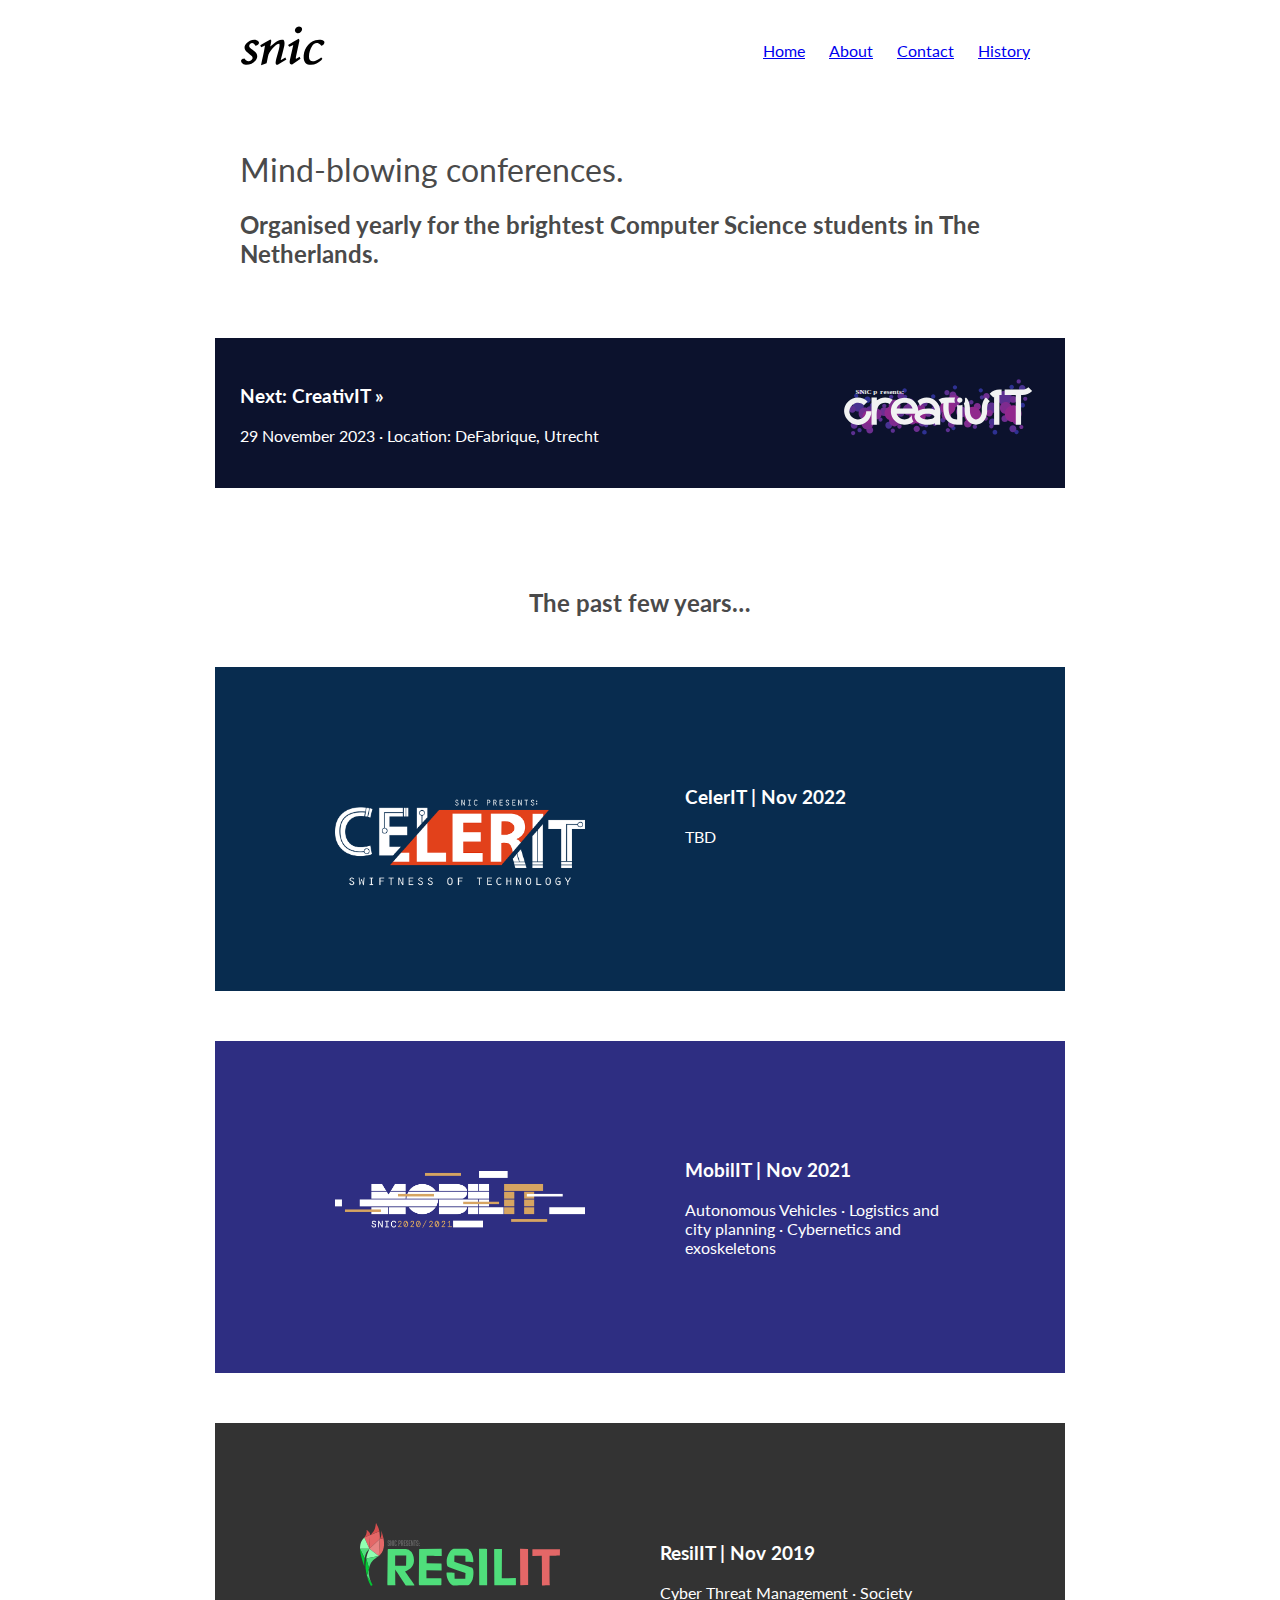
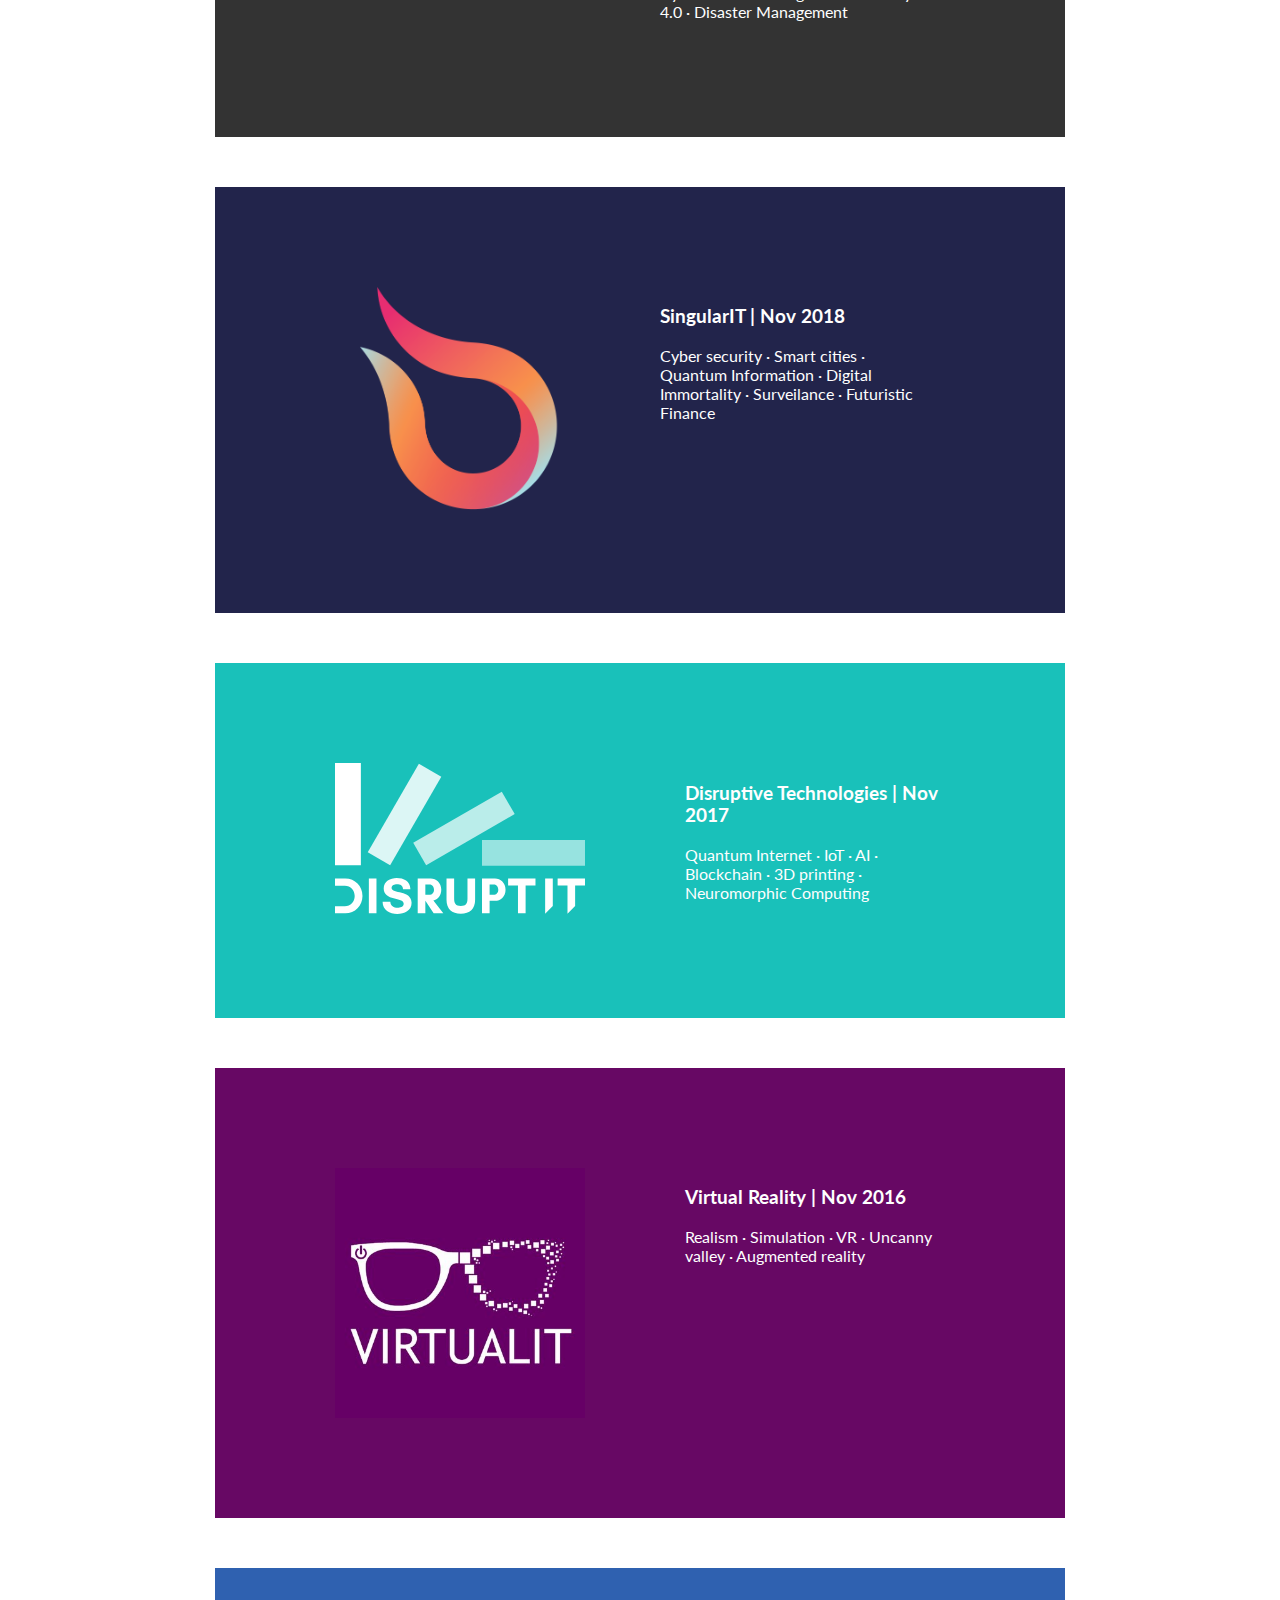
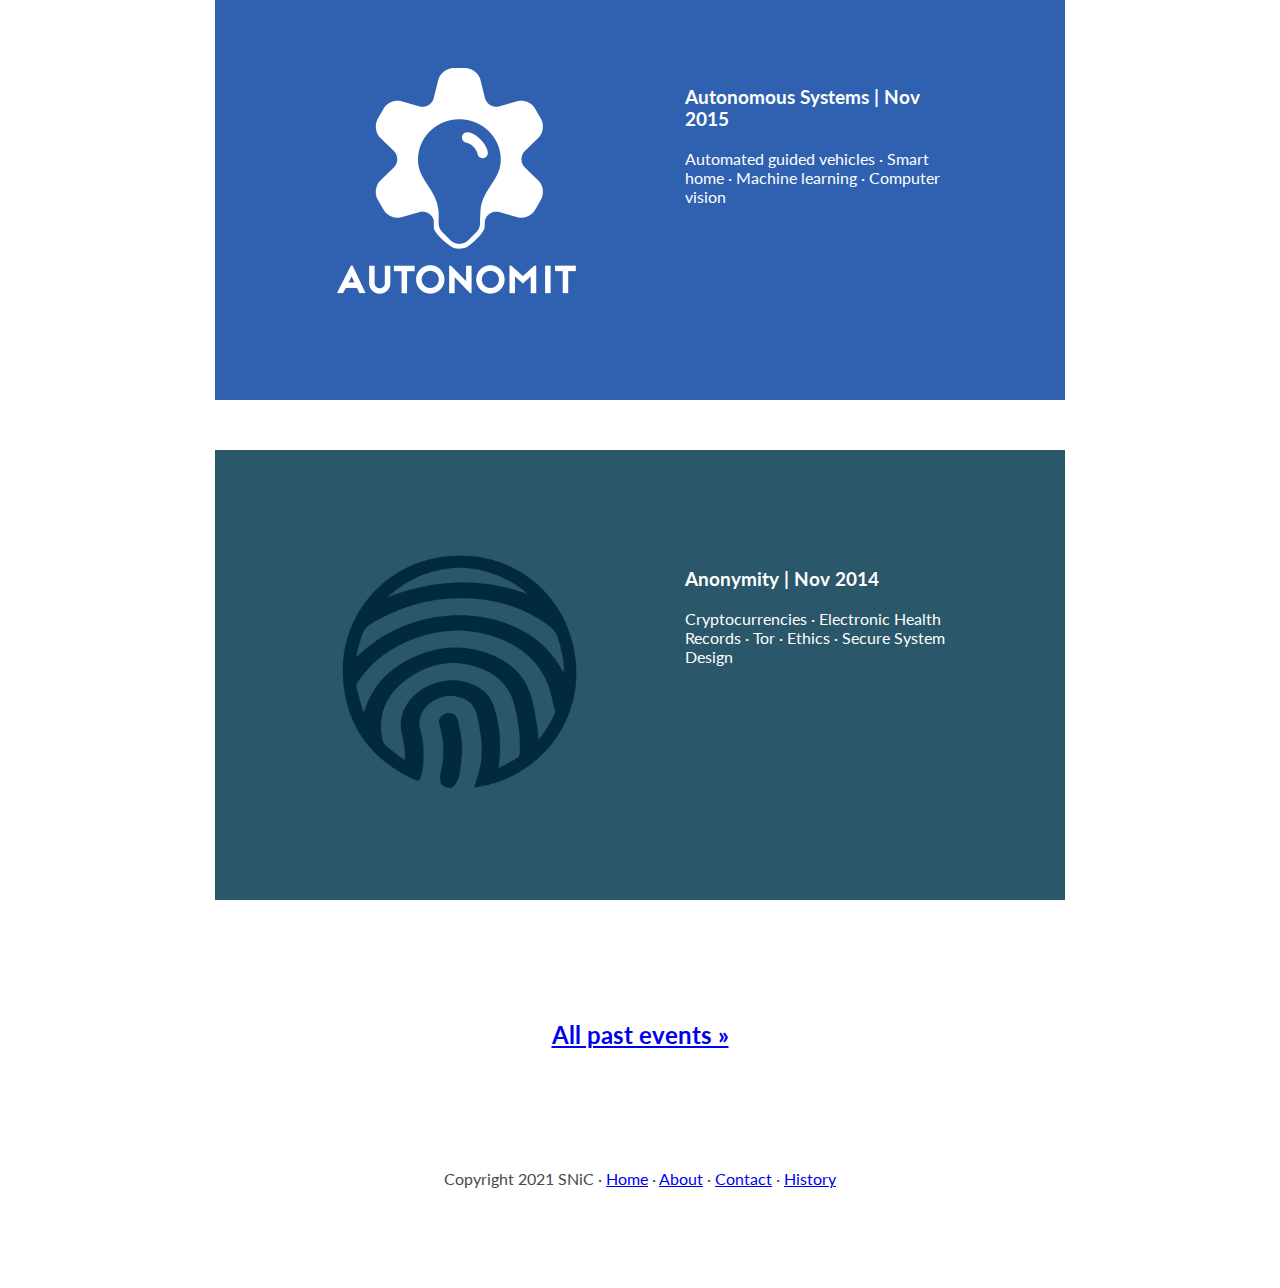
<file: index.html>
<!DOCTYPE html>
<html lang="en">
  <head>
    <meta charset="UTF-8" />
    <title>Home &middot; Stichting Nationaal Informatica Congres</title>
    <link rel="stylesheet" href="style.css" type="text/css" />
  </head>

  <body class="constrain">
    <nav>
      <a href="/">
        <svg height="45px" viewBox="270 490 930 480" xml:space="preserve">
          <g>
            <path
              d="M690.5,682.8c-0.4-2.6-2.8-4.3-5.4-3.9c-13.3,2.2-23.8,9.3-33.7,17.3c-27.7,22.3-50.1,49.2-68.2,79.8 c-14.7,25-16.2,53.6-23.2,80.7c-2.5,9.8-4.3,19.7-6.5,30.5c-19.1,6.7-37.9,13.4-59.4,21c13.4-70.7,32.5-137.3,42.4-210.5 c-15.9,7.2-28.2,12.8-42,19.1c-2.5-6.9-4.9-13.2-8-21.8c36.7-20.7,72.5-40.9,107.7-60.7c11.1,5.7,9.9,14.1,8.2,22.8 c-3.3,16.7-6.4,33.5-10.1,52.7c17-14.4,31.2-27.5,46.5-39.1c23.4-17.6,48.9-30.9,78.9-32.9c17.6-1.2,22,2.5,25.4,19.1 c3.8,18,0.9,37.6-3,55.6c-7.5,35.1-18.1,69.5-26.8,104.3c-2.2,8.6-6,20.8-8.3,33.8c-0.4,2,1.8,3.5,3.5,2.5 c15.7-8.7,31.2-18.7,45.1-26.2c3.5,6.5,6.8,12.9,11.1,20.8c-30.2,18.3-58.5,36.3-87.7,52.6c-15.2,8.6-28.1-0.6-27.1-19 c0.8-13.9,3.5-28,7.1-41.5c8.5-32.5,18.8-64.5,27-97C689.1,723.6,694.1,703.6,690.5,682.8z"
            />
            <path
              d="M1136,701.8c-3.9-5.4-6.7-10-10.3-14.1c-17.7-20.1-46.6-22.5-67.2-5.1c-6.5,5.5-12.7,11.9-17.3,19.1 c-22.4,35-35,73.3-35.4,115c-0.3,39.5,26.4,59.3,64.1,45.9c19.6-7,37.4-19.1,56-28.9c3.4-1.8,6.6-4,10.8-6.6 c3.8,4.3,7.3,8.2,12,13.4c-4.1,4.9-7.5,10.1-11.9,14c-31,27.9-65.9,47.8-108.7,49.6c-46.7,1.9-75.2-24.1-78.7-70.8 c-6.5-86.1,46.8-167.9,125-191c22.8-6.7,45.9-10.4,69.2-2.4c5.8,2,11.9,4.4,16.8,7.9c11.2,8,13.2,18.9,6.4,30.8 C1160.5,689.7,1151.1,697.5,1136,701.8z"
            />
            <path
              d="M434.6,700.7c-5-6.9-8.5-12.9-13.2-18c-12.6-13.6-29.6-14.9-41.6-3.9c-14.3,13.1-16,29.2-3.1,43.4 c6.7,7.4,15.4,13.2,23.4,19.4c11,8.7,23.2,16.3,33.2,26c25.1,24.6,27.4,59.6,5.1,86.9c-27.4,33.6-63.8,49.5-107.1,48.1 c-17.2-0.5-31.8-7.8-42.6-21.6c-13-16.7-8.8-33,10.9-41.3c5.5-2.3,11.9-2.7,18.1-4c5.7,6.7,10.2,13.1,15.8,18.3 c22,20.4,56.3,13.1,68.6-14.1c4.5-10,1.6-19-4.6-26.1c-7.7-8.7-16.9-16.1-25.8-23.7c-11.3-9.6-23.9-17.9-34.1-28.5 c-25.4-26.5-25.3-58.8-0.3-86c22.8-24.9,52-37.8,85-39.6c12.2-0.6,26.3,4.8,37,11.5c19.3,12.2,17.4,34-2.6,45.1 C449.9,696.3,442.2,698,434.6,700.7z"
            />
            <path
              d="M869.5,838.1c13.8-7.8,24.6-13.8,36.5-20.5c3,6.8,5.8,12.9,9.4,21.1c-28.8,20.2-56.4,40.3-84.9,59.2 c-11.9,7.9-28.1-0.1-30.1-14.8c-1.4-9.8-0.5-20.4,1.7-30.1c10.4-48,21.6-95.9,32.5-143.8c1-4.4,1.4-8.9,2.6-16.9 c-15,6.9-27.4,12.6-41.8,19.2c-3.6-4.9-7.4-10.2-12.9-17.6c38.9-22.9,76.1-44.9,113-66.7c11.2,10.1,8.3,21.2,6,31.8 C890.5,709.9,879,760.9,868,812c-1.4,6.6-2,13.4-3.1,23C864.5,837.5,867.3,839.3,869.5,838.1z"
            />
            <path
              d="M932.3,524.7c-0.5,28.8-31.7,50.1-56.6,40.2c-10.2-4.1-16.7-11.3-19.2-21.9c-3.2-13.8,4.8-30.9,18.9-40 c14-9.1,28.7-12.3,43.9-2.9C928.7,506.1,932.7,515,932.3,524.7z"
            />
          </g>
        </svg>
      </a>
      <ul>
        <li><a href="/index.html">Home</a></li>
        <li><a href="/about.html">About</a></li>
        <li><a href="/contact.html">Contact</a></li>
        <li><a href="/history.html">History</a></li>
      </ul>
    </nav>

    <header>
      <h1>Mind-blowing conferences.</h1>
      <h2>
        Organised yearly for the brightest Computer Science students in The
        Netherlands.
      </h2>

      <a href="https://www.creativit.snic.nl/" style="text-decoration: none">
        <div class="next" style="background-color: #0c122d; color: white">
          <div class="pitch">
            <h3>Next: CreativIT &raquo;</h3>
            <p>29 November 2023 · Location: DeFabrique, Utrecht</p>
          </div>
          <img src="img/logo-creativit.svg" alt="CelerIT" />
        </div>
      </a>
    </header>

    <section>
      <h2>The past few years&hellip;</h2>
    </section>

    <section class="conference celerit" style="background-color: #082c4f">
      <a href="https://celerit.snic.nl/" target="_blank" alt="MobilIT website">
        <img
          src="img/logo-celerit.png"
          style="width: 100%; margin-top: 30px"
          alt="MobilIT"
        />
      </a>
      <div class="text" style="color: #fefefe">
        <h3>CelerIT | Nov 2022</h3>
        <p>TBD</p>
      </div>
    </section>

    <section class="conference mobilit" style="background-color: #2e2e82">
      <a href="https://mobilit.snic.nl/" target="_blank" alt="MobilIT website">
        <img
          src="img/logo-mobilit.png"
          style="width: 100%; margin-top: 30px"
          alt="MobilIT"
        />
      </a>
      <div class="text" style="color: #fefefe">
        <h3>MobilIT | Nov 2021</h3>
        <p>
          Autonomous Vehicles &middot; Logistics and city planning &middot;
          Cybernetics and exoskeletons
        </p>
      </div>
    </section>

    <section class="conference resilit" style="background-color: #333">
      <a href="https://resilit.snic.nl/" target="_blank" alt="ResilIT website">
        <img src="img/logo-resilit.svg" style="width: 200px" alt="ResilIT" />
      </a>
      <div class="text" style="color: #fefefe">
        <h3>ResilIT | Nov 2019</h3>
        <p>
          Cyber Threat Management &middot; Society 4.0 &middot; Disaster
          Management
        </p>
      </div>
    </section>

    <section class="conference singularit" style="background-color: #22244b">
      <a
        href="https://singularit.snic.nl/"
        target="_blank"
        alt="SingularIT website"
      >
        <img
          src="img/logo-singularit.png"
          style="max-width: 200px"
          alt="SingularIT"
        />
      </a>

      <div class="text" style="color: #fefefe">
        <h3>SingularIT | Nov 2018</h3>
        <p>
          Cyber security &middot; Smart cities &middot; Quantum Information
          &middot; Digital Immortality &middot; Surveilance &middot; Futuristic
          Finance
        </p>
      </div>
    </section>

    <section
      class="conference"
      style="background-color: rgba(0, 186, 179, 0.9)"
    >
      <a
        href="https://disruptit.snic.nl/"
        target="_blank"
        alt="DisruptIT website"
      >
        <img src="img/logo-disruptit.svg" alt="DisruptIT" />
      </a>

      <div class="text" style="color: #fefefe">
        <h3>Disruptive Technologies | Nov 2017</h3>
        <p>
          Quantum Internet &middot; IoT &middot; AI &middot; Blockchain &middot;
          3D printing &middot; Neuromorphic Computing
        </p>
      </div>
    </section>

    <section class="conference" style="background-color: #670864">
      <img src="img/logo-virtualit.jpg" alt="VirtualIT" />

      <div class="text" style="color: #fefefe">
        <h3>Virtual Reality | Nov 2016</h3>
        <p>
          Realism &middot; Simulation &middot; VR &middot; Uncanny valley
          &middot; Augmented reality
        </p>
      </div>
    </section>

    <section class="conference" style="background-color: #2f61b0">
      <a
        href="https://autonomit.snic.nl/"
        target="_blank"
        alt="AutonomIT website"
      >
        <img src="img/logo-autonomit.png" alt="AutonomIT" />
      </a>

      <div class="text" style="color: #fefefe">
        <h3>Autonomous Systems | Nov 2015</h3>
        <p>
          Automated guided vehicles &middot; Smart home &middot; Machine
          learning &middot; Computer vision
        </p>
      </div>
    </section>

    <section class="conference" style="background-color: rgb(42, 87, 105)">
      <a
        href="https://anonymit.snic.nl/"
        target="_blank"
        alt="AnonymIT website"
      >
        <img src="img/logo-anonymit.png" alt="AnonymIT" />
      </a>

      <div class="text" style="color: #fefefe">
        <h3>Anonymity | Nov 2014</h3>
        <p>
          Cryptocurrencies &middot; Electronic Health Records &middot; Tor
          &middot; Ethics &middot; Secure System Design
        </p>
      </div>
    </section>

    <a class="all-events-link" href="/history.html">
      <h2>All past events &raquo;</h2>
    </a>

    <footer>
      Copyright 2021 SNiC &middot;
      <a href="/">Home</a> &middot; <a href="/about.html">About</a> &middot;
      <a href="/contact.html">Contact</a> &middot;
      <a href="/history.html">History</a>
    </footer>
  </body>
</html>
</file>
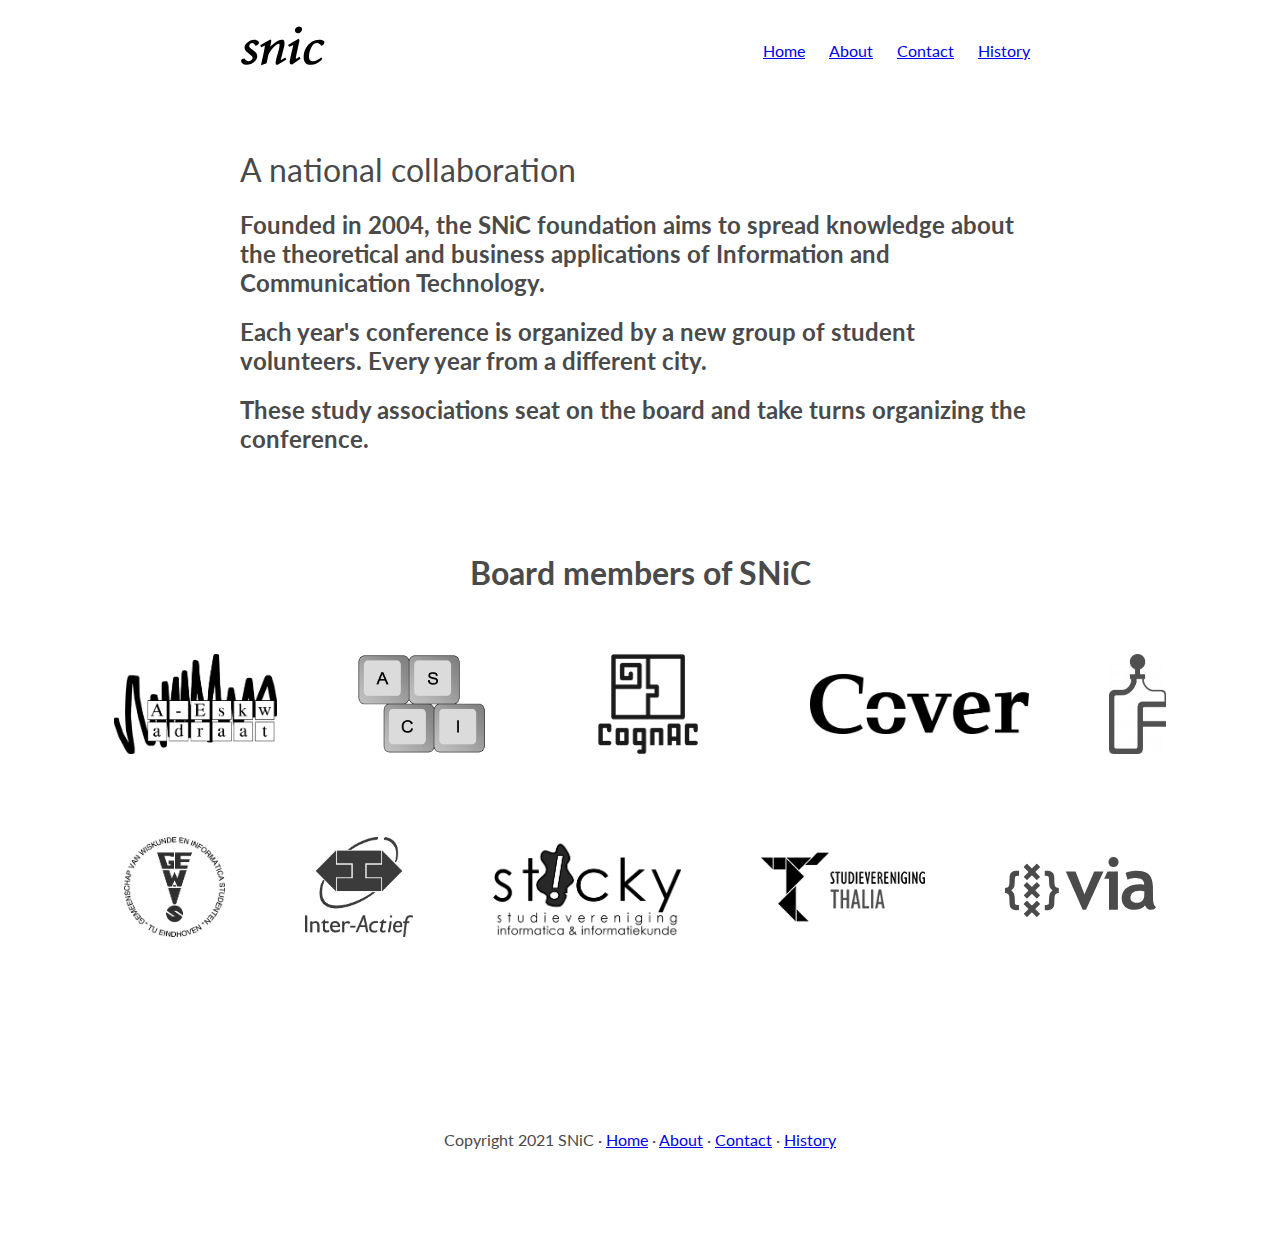
<file: about.html>
<!DOCTYPE html>
<html lang="en">
<head>
  <meta charset="UTF-8">
  <title>About &middot; Stichting Nationaal Informatica Congres</title>
  <link rel="stylesheet" href="/style.css" type="text/css">
</head>


<body class="constrain">

<nav>

  <a href="/">
    <svg height="45px" viewBox="270 490 930 480" xml:space="preserve">
      <g>
        <path d="M690.5,682.8c-0.4-2.6-2.8-4.3-5.4-3.9c-13.3,2.2-23.8,9.3-33.7,17.3c-27.7,22.3-50.1,49.2-68.2,79.8 c-14.7,25-16.2,53.6-23.2,80.7c-2.5,9.8-4.3,19.7-6.5,30.5c-19.1,6.7-37.9,13.4-59.4,21c13.4-70.7,32.5-137.3,42.4-210.5 c-15.9,7.2-28.2,12.8-42,19.1c-2.5-6.9-4.9-13.2-8-21.8c36.7-20.7,72.5-40.9,107.7-60.7c11.1,5.7,9.9,14.1,8.2,22.8 c-3.3,16.7-6.4,33.5-10.1,52.7c17-14.4,31.2-27.5,46.5-39.1c23.4-17.6,48.9-30.9,78.9-32.9c17.6-1.2,22,2.5,25.4,19.1 c3.8,18,0.9,37.6-3,55.6c-7.5,35.1-18.1,69.5-26.8,104.3c-2.2,8.6-6,20.8-8.3,33.8c-0.4,2,1.8,3.5,3.5,2.5 c15.7-8.7,31.2-18.7,45.1-26.2c3.5,6.5,6.8,12.9,11.1,20.8c-30.2,18.3-58.5,36.3-87.7,52.6c-15.2,8.6-28.1-0.6-27.1-19 c0.8-13.9,3.5-28,7.1-41.5c8.5-32.5,18.8-64.5,27-97C689.1,723.6,694.1,703.6,690.5,682.8z"/>
        <path d="M1136,701.8c-3.9-5.4-6.7-10-10.3-14.1c-17.7-20.1-46.6-22.5-67.2-5.1c-6.5,5.5-12.7,11.9-17.3,19.1 c-22.4,35-35,73.3-35.4,115c-0.3,39.5,26.4,59.3,64.1,45.9c19.6-7,37.4-19.1,56-28.9c3.4-1.8,6.6-4,10.8-6.6 c3.8,4.3,7.3,8.2,12,13.4c-4.1,4.9-7.5,10.1-11.9,14c-31,27.9-65.9,47.8-108.7,49.6c-46.7,1.9-75.2-24.1-78.7-70.8 c-6.5-86.1,46.8-167.9,125-191c22.8-6.7,45.9-10.4,69.2-2.4c5.8,2,11.9,4.4,16.8,7.9c11.2,8,13.2,18.9,6.4,30.8 C1160.5,689.7,1151.1,697.5,1136,701.8z"/>
        <path d="M434.6,700.7c-5-6.9-8.5-12.9-13.2-18c-12.6-13.6-29.6-14.9-41.6-3.9c-14.3,13.1-16,29.2-3.1,43.4 c6.7,7.4,15.4,13.2,23.4,19.4c11,8.7,23.2,16.3,33.2,26c25.1,24.6,27.4,59.6,5.1,86.9c-27.4,33.6-63.8,49.5-107.1,48.1 c-17.2-0.5-31.8-7.8-42.6-21.6c-13-16.7-8.8-33,10.9-41.3c5.5-2.3,11.9-2.7,18.1-4c5.7,6.7,10.2,13.1,15.8,18.3 c22,20.4,56.3,13.1,68.6-14.1c4.5-10,1.6-19-4.6-26.1c-7.7-8.7-16.9-16.1-25.8-23.7c-11.3-9.6-23.9-17.9-34.1-28.5 c-25.4-26.5-25.3-58.8-0.3-86c22.8-24.9,52-37.8,85-39.6c12.2-0.6,26.3,4.8,37,11.5c19.3,12.2,17.4,34-2.6,45.1 C449.9,696.3,442.2,698,434.6,700.7z"/>
        <path d="M869.5,838.1c13.8-7.8,24.6-13.8,36.5-20.5c3,6.8,5.8,12.9,9.4,21.1c-28.8,20.2-56.4,40.3-84.9,59.2 c-11.9,7.9-28.1-0.1-30.1-14.8c-1.4-9.8-0.5-20.4,1.7-30.1c10.4-48,21.6-95.9,32.5-143.8c1-4.4,1.4-8.9,2.6-16.9 c-15,6.9-27.4,12.6-41.8,19.2c-3.6-4.9-7.4-10.2-12.9-17.6c38.9-22.9,76.1-44.9,113-66.7c11.2,10.1,8.3,21.2,6,31.8 C890.5,709.9,879,760.9,868,812c-1.4,6.6-2,13.4-3.1,23C864.5,837.5,867.3,839.3,869.5,838.1z"/>
        <path d="M932.3,524.7c-0.5,28.8-31.7,50.1-56.6,40.2c-10.2-4.1-16.7-11.3-19.2-21.9c-3.2-13.8,4.8-30.9,18.9-40 c14-9.1,28.7-12.3,43.9-2.9C928.7,506.1,932.7,515,932.3,524.7z"/>
      </g>
    </svg>
  </a>
  <ul>
    <li><a href="/index.html">Home</a></li>
    <li><a href="/about.html">About</a></li>
    <li><a href="/contact.html">Contact</a></li>
    <li><a href="/history.html">History</a></li>
  </ul>
</nav>


<header>
  <h1>
    A national collaboration
  </h1>
  <h2>
    Founded in 2004, the SNiC foundation aims to spread knowledge
    about the theoretical and business applications of Information
    and Communication Technology.
  </h2>

  <h2>
    Each year's conference is organized by a new group of student
    volunteers. Every year from a different city.
  </h2>

  <h2>
    These study associations seat on the board and take turns
    organizing the conference.
  </h2>
</header>

<section>
  <h1>Board members of SNiC</h1>
  <div class="logos">
      <a href="https://www.a-eskwadraat.nl/">
        <img class="aeskwadraat association" src="/img/logo-aeskwadraat.png"
          alt="Logo A-Eskwadraat" />
      </a>
      <a href="https://www.ascigroningen.nl/">
        <img class="asci association" src="/img/logo-asci.png"
          alt="Logo ASCI" />
      </a>
      <a href="https://svcognac.nl/">
        <img class="cognac association" src="/img/logo-cognac.png"
          alt="Logo Cognac" />
      </a>
      <a href="https://www.svcover.nl/">
        <img class="cover association" src="/img/logo-cover.png"
          alt="Logo Cover" />
      </a>
      <a href="https://www.deleidscheflesch.nl/">
        <img class="dlf association" src="/img/logo-dlf.jpg"
          alt="Logo De Leische Flesch" />
      </a>
      <a href="https://gewis.nl/">
        <img class="gewis association" src="/img/logo-gewis.png"
          alt="Logo GEWIS" />
      </a>
      <a href="https://www.inter-actief.utwente.nl/">
        <img class="inter-actief association" src="/img/logo-inter-actief.png"
          alt="Logo Inter-Actief" />
      </a>
      <a href="https://svsticky.nl/">
        <img class="sticky association" src="/img/logo-sticky.png"
          alt="Logo Sticky" />
      </a>
      <a href="https://thalia.nu/">
        <img class="thalia association" src="/img/logo-thalia.png"
          alt="Logo Thalia" />
      </a>
      <a href="https://svia.nl">
        <img class="via association" src="/img/logo-via.svg"
          alt="Logo via" />
      </a>
  </div>
</section>

<footer>
  Copyright 2021 SNiC &middot;
  <a href="/">Home</a> &middot;
  <a href="/about.html">About</a> &middot;
  <a href="/contact.html">Contact</a> &middot;
  <a href="/history.html">History</a>
</footer>


</body>
</html>
</file>
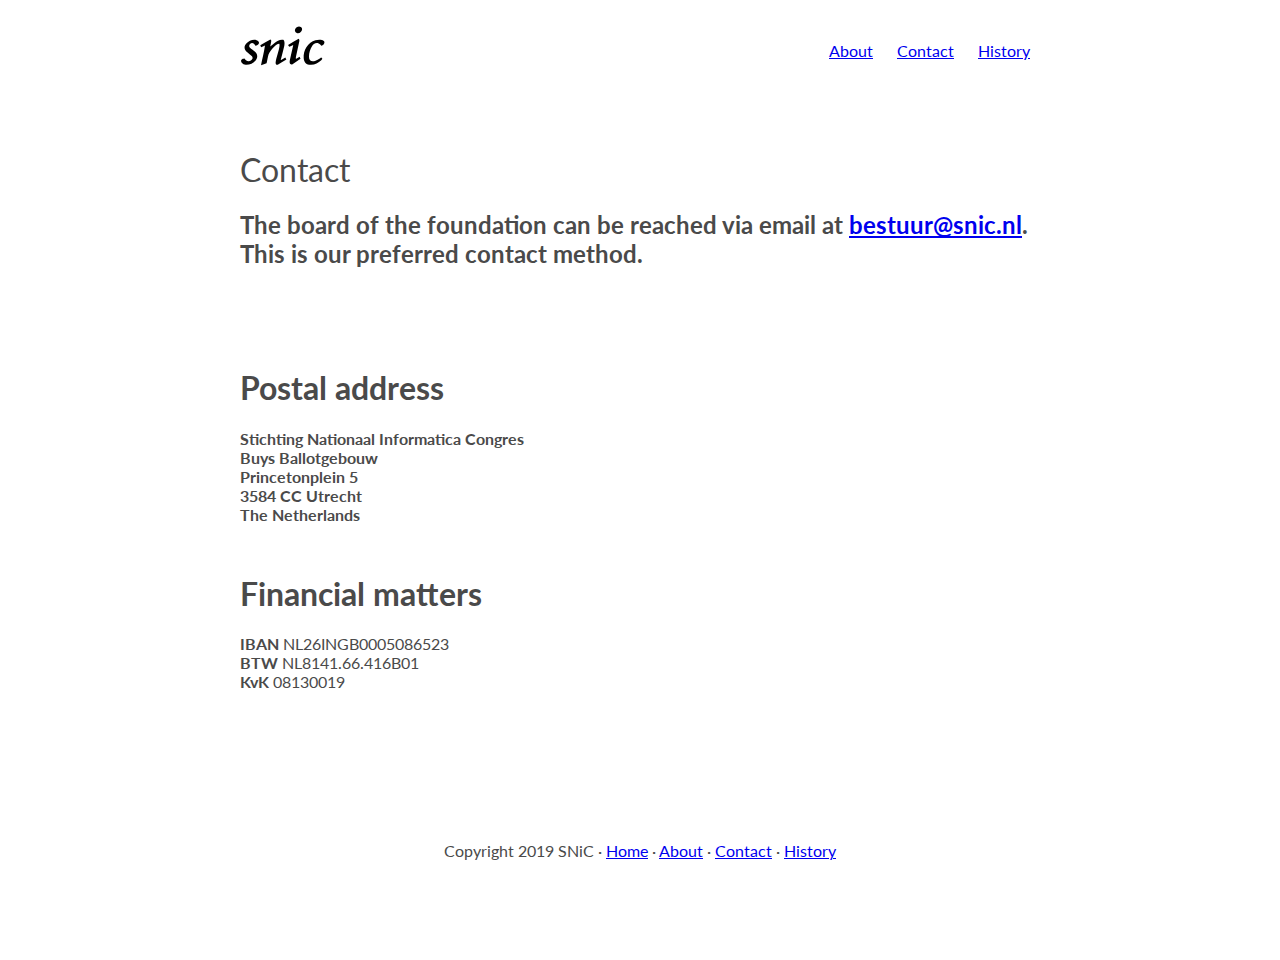
<file: contact.html>
<!DOCTYPE html>
<html lang="en">
<head>
  <meta charset="UTF-8">
  <title>Contact &middot; Stichting Nationaal Informatica Congres</title>
  <link rel="stylesheet" href="/style.css" type="text/css">
</head>


<body class="constrain">

<nav>

  <a href="/">
    <svg height="45px" viewBox="270 490 930 480" xml:space="preserve">
      <g>
        <path d="M690.5,682.8c-0.4-2.6-2.8-4.3-5.4-3.9c-13.3,2.2-23.8,9.3-33.7,17.3c-27.7,22.3-50.1,49.2-68.2,79.8 c-14.7,25-16.2,53.6-23.2,80.7c-2.5,9.8-4.3,19.7-6.5,30.5c-19.1,6.7-37.9,13.4-59.4,21c13.4-70.7,32.5-137.3,42.4-210.5 c-15.9,7.2-28.2,12.8-42,19.1c-2.5-6.9-4.9-13.2-8-21.8c36.7-20.7,72.5-40.9,107.7-60.7c11.1,5.7,9.9,14.1,8.2,22.8 c-3.3,16.7-6.4,33.5-10.1,52.7c17-14.4,31.2-27.5,46.5-39.1c23.4-17.6,48.9-30.9,78.9-32.9c17.6-1.2,22,2.5,25.4,19.1 c3.8,18,0.9,37.6-3,55.6c-7.5,35.1-18.1,69.5-26.8,104.3c-2.2,8.6-6,20.8-8.3,33.8c-0.4,2,1.8,3.5,3.5,2.5 c15.7-8.7,31.2-18.7,45.1-26.2c3.5,6.5,6.8,12.9,11.1,20.8c-30.2,18.3-58.5,36.3-87.7,52.6c-15.2,8.6-28.1-0.6-27.1-19 c0.8-13.9,3.5-28,7.1-41.5c8.5-32.5,18.8-64.5,27-97C689.1,723.6,694.1,703.6,690.5,682.8z"/>
        <path d="M1136,701.8c-3.9-5.4-6.7-10-10.3-14.1c-17.7-20.1-46.6-22.5-67.2-5.1c-6.5,5.5-12.7,11.9-17.3,19.1 c-22.4,35-35,73.3-35.4,115c-0.3,39.5,26.4,59.3,64.1,45.9c19.6-7,37.4-19.1,56-28.9c3.4-1.8,6.6-4,10.8-6.6 c3.8,4.3,7.3,8.2,12,13.4c-4.1,4.9-7.5,10.1-11.9,14c-31,27.9-65.9,47.8-108.7,49.6c-46.7,1.9-75.2-24.1-78.7-70.8 c-6.5-86.1,46.8-167.9,125-191c22.8-6.7,45.9-10.4,69.2-2.4c5.8,2,11.9,4.4,16.8,7.9c11.2,8,13.2,18.9,6.4,30.8 C1160.5,689.7,1151.1,697.5,1136,701.8z"/>
        <path d="M434.6,700.7c-5-6.9-8.5-12.9-13.2-18c-12.6-13.6-29.6-14.9-41.6-3.9c-14.3,13.1-16,29.2-3.1,43.4 c6.7,7.4,15.4,13.2,23.4,19.4c11,8.7,23.2,16.3,33.2,26c25.1,24.6,27.4,59.6,5.1,86.9c-27.4,33.6-63.8,49.5-107.1,48.1 c-17.2-0.5-31.8-7.8-42.6-21.6c-13-16.7-8.8-33,10.9-41.3c5.5-2.3,11.9-2.7,18.1-4c5.7,6.7,10.2,13.1,15.8,18.3 c22,20.4,56.3,13.1,68.6-14.1c4.5-10,1.6-19-4.6-26.1c-7.7-8.7-16.9-16.1-25.8-23.7c-11.3-9.6-23.9-17.9-34.1-28.5 c-25.4-26.5-25.3-58.8-0.3-86c22.8-24.9,52-37.8,85-39.6c12.2-0.6,26.3,4.8,37,11.5c19.3,12.2,17.4,34-2.6,45.1 C449.9,696.3,442.2,698,434.6,700.7z"/>
        <path d="M869.5,838.1c13.8-7.8,24.6-13.8,36.5-20.5c3,6.8,5.8,12.9,9.4,21.1c-28.8,20.2-56.4,40.3-84.9,59.2 c-11.9,7.9-28.1-0.1-30.1-14.8c-1.4-9.8-0.5-20.4,1.7-30.1c10.4-48,21.6-95.9,32.5-143.8c1-4.4,1.4-8.9,2.6-16.9 c-15,6.9-27.4,12.6-41.8,19.2c-3.6-4.9-7.4-10.2-12.9-17.6c38.9-22.9,76.1-44.9,113-66.7c11.2,10.1,8.3,21.2,6,31.8 C890.5,709.9,879,760.9,868,812c-1.4,6.6-2,13.4-3.1,23C864.5,837.5,867.3,839.3,869.5,838.1z"/>
        <path d="M932.3,524.7c-0.5,28.8-31.7,50.1-56.6,40.2c-10.2-4.1-16.7-11.3-19.2-21.9c-3.2-13.8,4.8-30.9,18.9-40 c14-9.1,28.7-12.3,43.9-2.9C928.7,506.1,932.7,515,932.3,524.7z"/>
      </g>
    </svg>
  </a>
  <ul>
    <li><a href="/about.html">About</a></li>
    <li><a href="/contact.html">Contact</a></li>
    <li><a href="/history.html">History</a></li>
  </ul>
</nav>


<header>
  <h1>
    Contact
  </h1>

  <h2>The board of the foundation can be reached via email at
    <a href="mailto:bestuur@snic.nl">bestuur@snic.nl</a>. This is
    our preferred contact method.</h2>
</header>

<section class="postal">
  <h1>Postal address</h1>

  <h4>
    Stichting Nationaal Informatica Congres<br/>
    Buys Ballotgebouw<br/>
    Princetonplein 5<br/>
    3584 CC  Utrecht<br/>
    The Netherlands
  </h4>
</section>

<section class="finance">
  <h1>Financial matters</h1>

  <h4>
    <strong>IBAN</strong> NL26INGB0005086523<br/>
    <strong>BTW</strong> NL8141.66.416B01<br/>
    <strong>KvK</strong> 08130019
  </h4>
</section>

<footer>
  Copyright 2019 SNiC &middot;
  <a href="/">Home</a> &middot;
  <a href="/about.html">About</a> &middot;
  <a href="/contact.html">Contact</a> &middot;
  <a href="/history.html">History</a>
</footer>


</body>
</html>
</file>
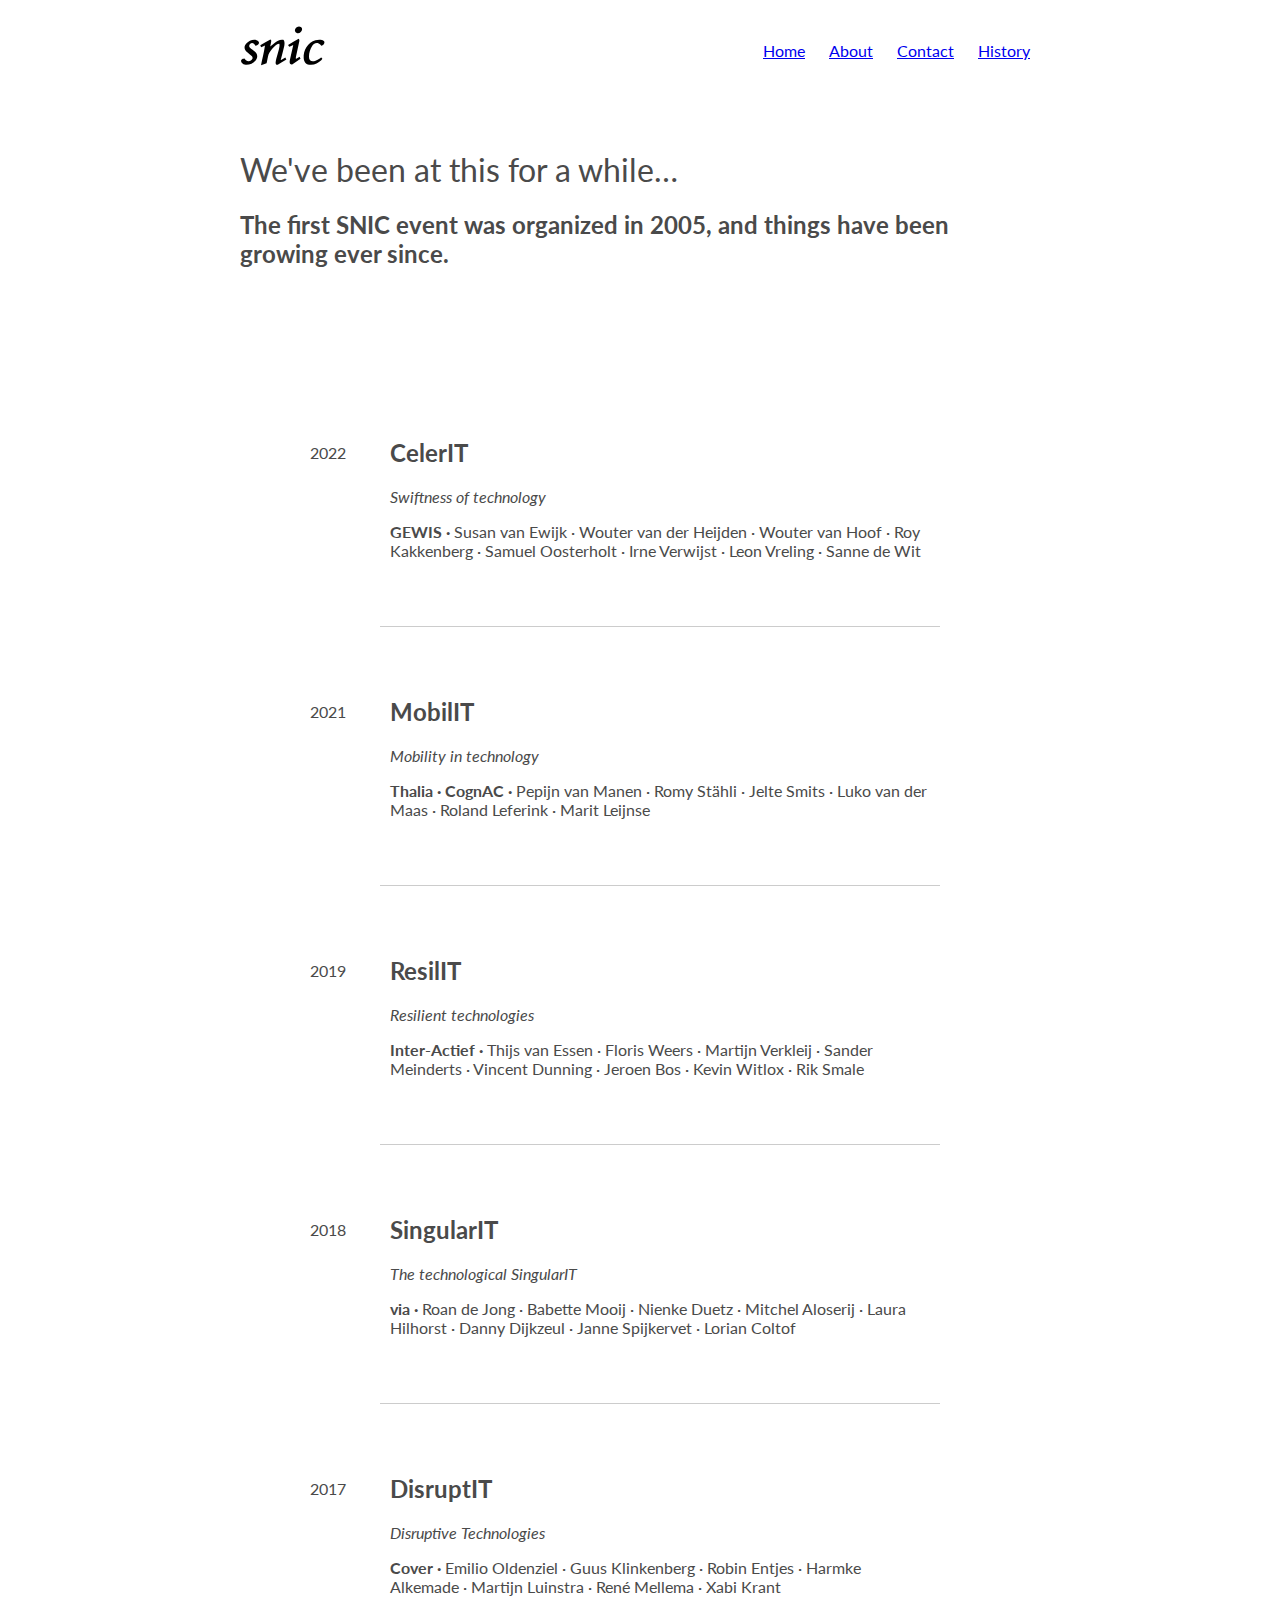
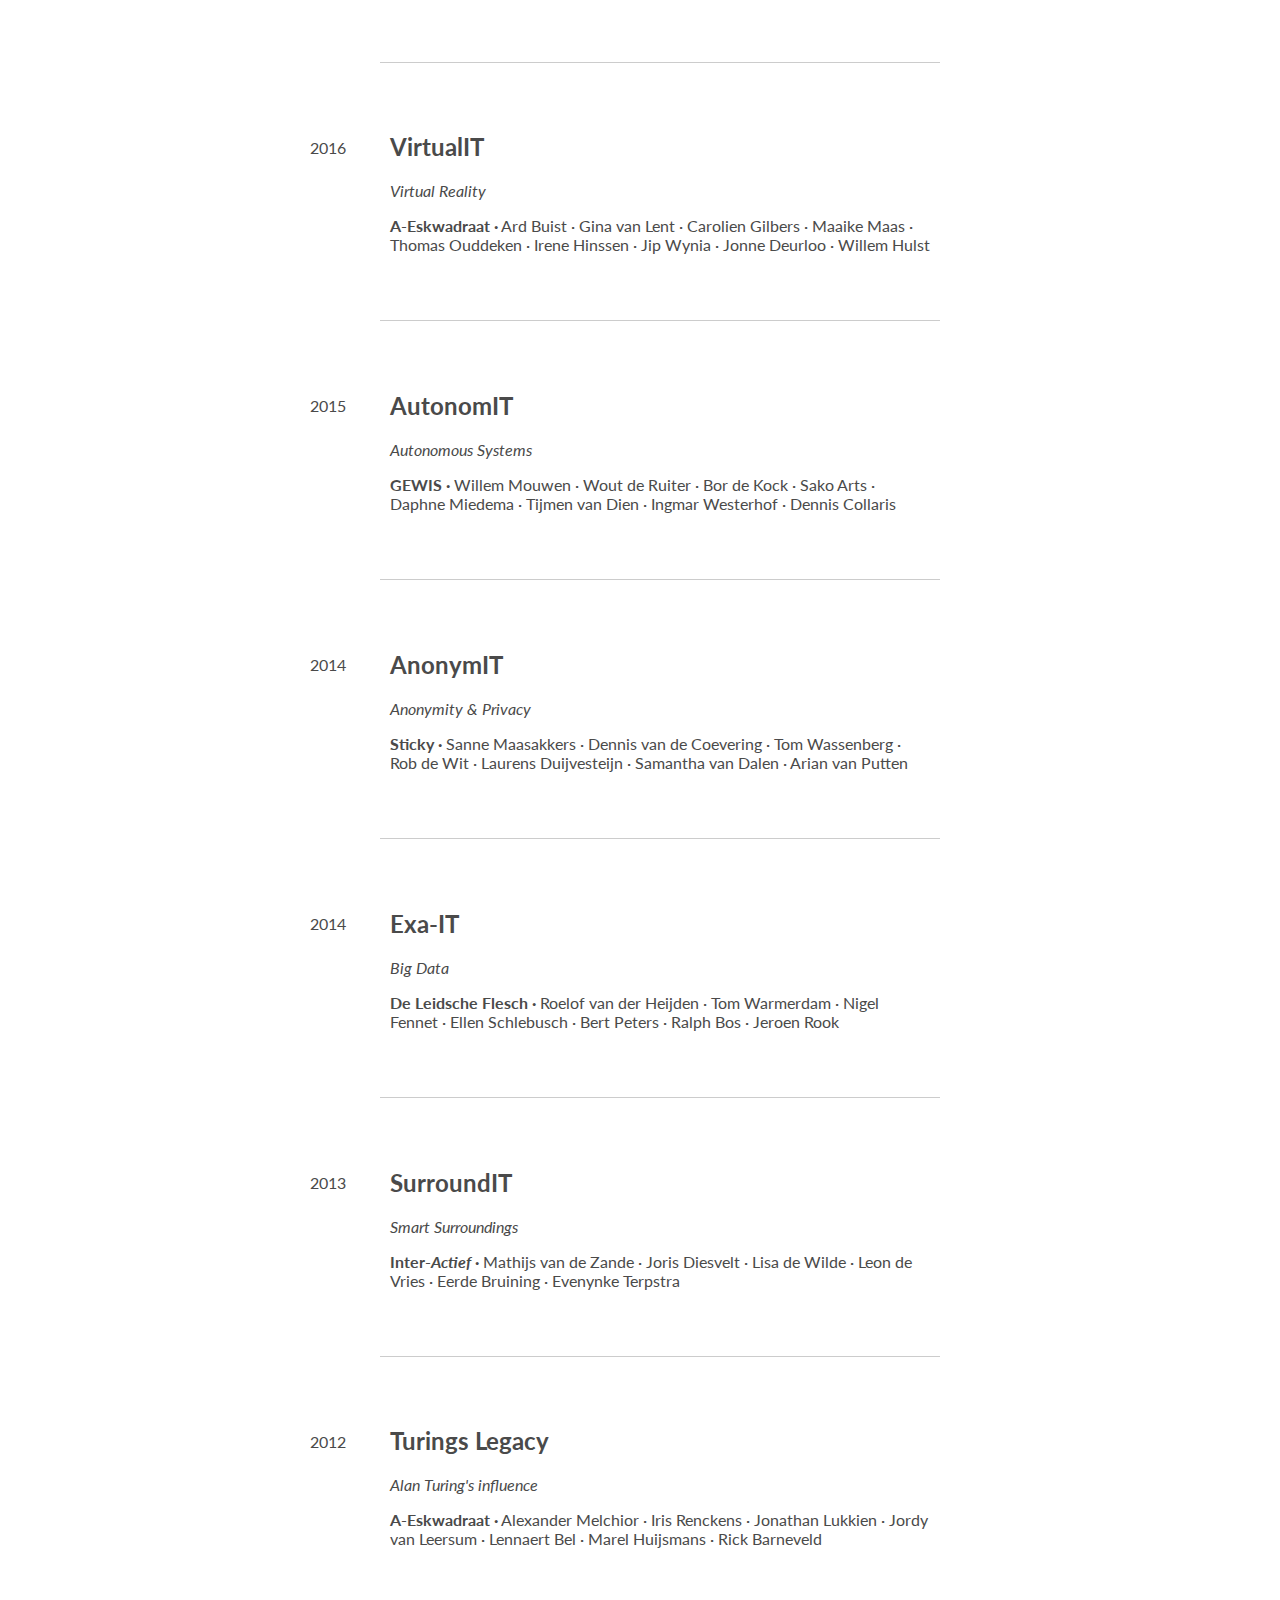
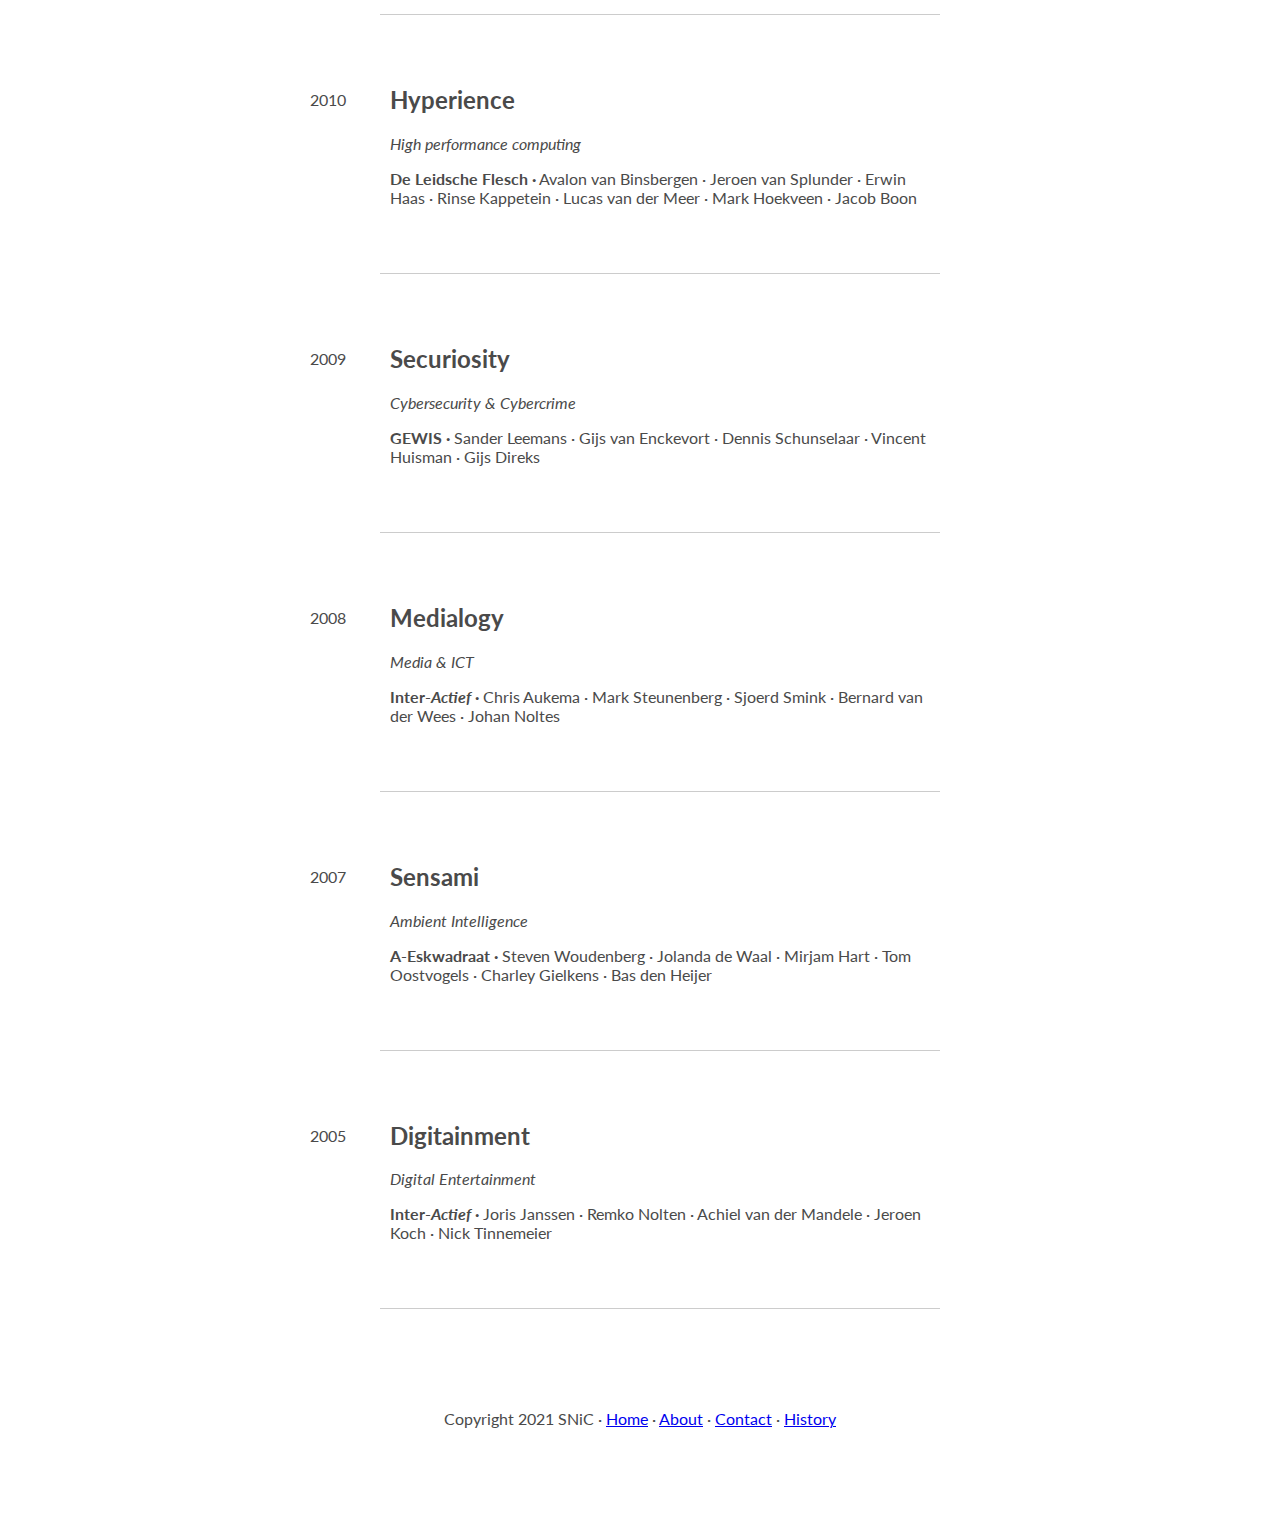
<file: history.html>
<!DOCTYPE html>
<html lang="en">
<head>
  <meta charset="UTF-8">
  <title>History &middot; Stichting Nationaal Informatica Congres</title>
  <link rel="stylesheet" href="/style.css" type="text/css">
</head>


<body class="constrain">

<nav>

  <a href="/">
    <svg height="45px" viewBox="270 490 930 480" xml:space="preserve">
      <g>
        <path d="M690.5,682.8c-0.4-2.6-2.8-4.3-5.4-3.9c-13.3,2.2-23.8,9.3-33.7,17.3c-27.7,22.3-50.1,49.2-68.2,79.8 c-14.7,25-16.2,53.6-23.2,80.7c-2.5,9.8-4.3,19.7-6.5,30.5c-19.1,6.7-37.9,13.4-59.4,21c13.4-70.7,32.5-137.3,42.4-210.5 c-15.9,7.2-28.2,12.8-42,19.1c-2.5-6.9-4.9-13.2-8-21.8c36.7-20.7,72.5-40.9,107.7-60.7c11.1,5.7,9.9,14.1,8.2,22.8 c-3.3,16.7-6.4,33.5-10.1,52.7c17-14.4,31.2-27.5,46.5-39.1c23.4-17.6,48.9-30.9,78.9-32.9c17.6-1.2,22,2.5,25.4,19.1 c3.8,18,0.9,37.6-3,55.6c-7.5,35.1-18.1,69.5-26.8,104.3c-2.2,8.6-6,20.8-8.3,33.8c-0.4,2,1.8,3.5,3.5,2.5 c15.7-8.7,31.2-18.7,45.1-26.2c3.5,6.5,6.8,12.9,11.1,20.8c-30.2,18.3-58.5,36.3-87.7,52.6c-15.2,8.6-28.1-0.6-27.1-19 c0.8-13.9,3.5-28,7.1-41.5c8.5-32.5,18.8-64.5,27-97C689.1,723.6,694.1,703.6,690.5,682.8z"/>
        <path d="M1136,701.8c-3.9-5.4-6.7-10-10.3-14.1c-17.7-20.1-46.6-22.5-67.2-5.1c-6.5,5.5-12.7,11.9-17.3,19.1 c-22.4,35-35,73.3-35.4,115c-0.3,39.5,26.4,59.3,64.1,45.9c19.6-7,37.4-19.1,56-28.9c3.4-1.8,6.6-4,10.8-6.6 c3.8,4.3,7.3,8.2,12,13.4c-4.1,4.9-7.5,10.1-11.9,14c-31,27.9-65.9,47.8-108.7,49.6c-46.7,1.9-75.2-24.1-78.7-70.8 c-6.5-86.1,46.8-167.9,125-191c22.8-6.7,45.9-10.4,69.2-2.4c5.8,2,11.9,4.4,16.8,7.9c11.2,8,13.2,18.9,6.4,30.8 C1160.5,689.7,1151.1,697.5,1136,701.8z"/>
        <path d="M434.6,700.7c-5-6.9-8.5-12.9-13.2-18c-12.6-13.6-29.6-14.9-41.6-3.9c-14.3,13.1-16,29.2-3.1,43.4 c6.7,7.4,15.4,13.2,23.4,19.4c11,8.7,23.2,16.3,33.2,26c25.1,24.6,27.4,59.6,5.1,86.9c-27.4,33.6-63.8,49.5-107.1,48.1 c-17.2-0.5-31.8-7.8-42.6-21.6c-13-16.7-8.8-33,10.9-41.3c5.5-2.3,11.9-2.7,18.1-4c5.7,6.7,10.2,13.1,15.8,18.3 c22,20.4,56.3,13.1,68.6-14.1c4.5-10,1.6-19-4.6-26.1c-7.7-8.7-16.9-16.1-25.8-23.7c-11.3-9.6-23.9-17.9-34.1-28.5 c-25.4-26.5-25.3-58.8-0.3-86c22.8-24.9,52-37.8,85-39.6c12.2-0.6,26.3,4.8,37,11.5c19.3,12.2,17.4,34-2.6,45.1 C449.9,696.3,442.2,698,434.6,700.7z"/>
        <path d="M869.5,838.1c13.8-7.8,24.6-13.8,36.5-20.5c3,6.8,5.8,12.9,9.4,21.1c-28.8,20.2-56.4,40.3-84.9,59.2 c-11.9,7.9-28.1-0.1-30.1-14.8c-1.4-9.8-0.5-20.4,1.7-30.1c10.4-48,21.6-95.9,32.5-143.8c1-4.4,1.4-8.9,2.6-16.9 c-15,6.9-27.4,12.6-41.8,19.2c-3.6-4.9-7.4-10.2-12.9-17.6c38.9-22.9,76.1-44.9,113-66.7c11.2,10.1,8.3,21.2,6,31.8 C890.5,709.9,879,760.9,868,812c-1.4,6.6-2,13.4-3.1,23C864.5,837.5,867.3,839.3,869.5,838.1z"/>
        <path d="M932.3,524.7c-0.5,28.8-31.7,50.1-56.6,40.2c-10.2-4.1-16.7-11.3-19.2-21.9c-3.2-13.8,4.8-30.9,18.9-40 c14-9.1,28.7-12.3,43.9-2.9C928.7,506.1,932.7,515,932.3,524.7z"/>
      </g>
    </svg>
  </a>
  <ul>
    <li><a href="/index.html">Home</a></li>
    <li><a href="/about.html">About</a></li>
    <li><a href="/contact.html">Contact</a></li>
    <li><a href="/history.html">History</a></li>
  </ul>
</nav>


<header>
  <h1>
    We've been at this for a while&hellip;
  </h1>
  <h2>
    The first SNIC event was organized in 2005,
    and things have been growing ever since.
  </h2>
</header>


<ul class="timeline">
  <li class="event" data-date="2022">
    <h2>CelerIT</h2>
    <p><em>Swiftness of technology</em></p>
    <p>
      <strong>GEWIS &middot; </strong>
      Susan van Ewijk &middot; Wouter van der Heijden &middot; Wouter van Hoof &middot; Roy Kakkenberg &middot; Samuel Oosterholt &middot; Irne Verwijst &middot; Leon Vreling &middot; Sanne de Wit
    </p>
  </li>
  <li class="event" data-date="2021">
    <h2>MobilIT</h2>
    <p><em>Mobility in technology</em></p>
    <p>
      <strong>Thalia &middot; CognAC &middot;</strong>
      Pepijn van Manen &middot; Romy Stähli &middot; Jelte Smits &middot;
      Luko van der Maas  &middot; Roland Leferink &middot; Marit Leijnse
    </p>
  </li>
  <li class="event" data-date="2019">
    <h2>ResilIT</h2>
    <p><em>Resilient technologies</em></p>
    <p>
      <strong>Inter-Actief &middot;</strong>
      Thijs van Essen &middot; Floris Weers &middot; Martijn Verkleij &middot;
      Sander Meinderts &middot; Vincent Dunning &middot; Jeroen Bos &middot;
      Kevin Witlox &middot; Rik Smale
    </p>
  </li>
  <li class="event" data-date="2018">
    <h2>SingularIT</h2>
    <p><em>The technological SingularIT</em></p>
    <p>
      <strong>via &middot;</strong>
      Roan de Jong &middot; Babette Mooij &middot; Nienke Duetz &middot;
      Mitchel Aloserij &middot; Laura Hilhorst &middot; Danny Dijkzeul &middot;
      Janne Spijkervet &middot; Lorian Coltof
    </p>
  </li>
  <li class="event" data-date="2017">
    <h2>DisruptIT</h2>
    <p><em>Disruptive Technologies</em></p>
    <p>
      <strong>Cover &middot;</strong>
      Emilio Oldenziel &middot; Guus Klinkenberg &middot; Robin Entjes &middot; Harmke Alkemade &middot; Martijn Luinstra &middot; René Mellema &middot; Xabi Krant
    </p>
  </li>
  <li class="event" data-date="2016">
    <h2>VirtualIT</h2>
    <p><em>Virtual Reality</em></p>
    <p>
      <strong>A-Eskwadraat &middot;</strong>
      Ard Buist &middot; Gina van Lent &middot; Carolien Gilbers &middot; Maaike Maas &middot; Thomas Ouddeken &middot; Irene Hinssen &middot; Jip Wynia &middot; Jonne Deurloo &middot; Willem Hulst
    </p>
  </li>
  <li class="event" data-date="2015">
    <h2>AutonomIT</h2>
    <p><em>Autonomous Systems</em></p>
    <p>
      <strong>GEWIS &middot;</strong>
      Willem Mouwen &middot; Wout de Ruiter &middot; Bor de Kock &middot; Sako Arts &middot; Daphne Miedema &middot; Tijmen van Dien &middot; Ingmar Westerhof &middot; Dennis Collaris
    </p>
  </li>
  <li class="event" data-date="2014">
    <h2>AnonymIT</h2>
    <p><em>Anonymity &amp; Privacy</em></p>
    <p>
      <strong>Sticky &middot;</strong>
      Sanne Maasakkers &middot; Dennis van de Coevering &middot; Tom Wassenberg &middot; Rob de Wit &middot; Laurens Duijvesteijn &middot; Samantha van Dalen &middot; Arian van Putten
    </p>
  </li>
  <li class="event" data-date="2014">
    <h2>Exa-IT</h2>
    <p><em>Big Data</em></p>
    <p>
      <strong>De Leidsche Flesch &middot;</strong>
      Roelof van der Heijden &middot; Tom Warmerdam &middot; Nigel Fennet &middot; Ellen Schlebusch &middot; Bert Peters &middot; Ralph Bos &middot; Jeroen Rook
    </p>
  </li>
  <li class="event" data-date="2013">
    <h2>SurroundIT</h2>
    <p><em>Smart Surroundings</em></p>
    <p>
      <strong>Inter-<em>Actief</em> &middot;</strong>
      Mathijs van de Zande &middot; Joris Diesvelt &middot; Lisa de Wilde &middot; Leon de Vries &middot; Eerde Bruining &middot; Evenynke Terpstra
    </p>
  </li>
  <li class="event" data-date="2012">
    <h2>Turings Legacy</h2>
    <p><em>Alan Turing's influence</em></p>
    <p>
      <strong>A-Eskwadraat &middot;</strong>
      Alexander Melchior &middot; Iris Renckens &middot; Jonathan Lukkien &middot; Jordy van Leersum &middot; Lennaert Bel &middot; Marel Huijsmans &middot; Rick Barneveld
    </p>
  </li>
  <li class="event" data-date="2010">
    <h2>Hyperience</h2>
    <p><em>High performance computing</em></p>
    <p>
      <strong>De Leidsche Flesch &middot;</strong>
      Avalon van Binsbergen &middot; Jeroen van Splunder &middot; Erwin Haas &middot; Rinse Kappetein &middot; Lucas van der Meer &middot; Mark Hoekveen &middot; Jacob Boon
    </p>
  </li>
  <li class="event" data-date="2009">
    <h2>Securiosity</h2>
    <p><em>Cybersecurity & Cybercrime</em></p>
    <p>
      <strong>GEWIS &middot;</strong>
      Sander Leemans &middot; Gijs van Enckevort &middot; Dennis Schunselaar &middot; Vincent Huisman &middot; Gijs Direks
    </p>
  </li>
  <li class="event" data-date="2008">
    <h2>Medialogy</h2>
    <p><em>Media & ICT</em></p>
    <p>
      <strong>Inter-<em>Actief</em> &middot;</strong>
      Chris Aukema &middot; Mark Steunenberg &middot; Sjoerd Smink &middot; Bernard van der Wees &middot; Johan Noltes
    </p>
  </li>
  <li class="event" data-date="2007">
    <h2>Sensami</h2>
    <p><em>Ambient Intelligence</em></p>
    <p>
      <strong>A-Eskwadraat &middot;</strong>
      Steven Woudenberg &middot; Jolanda de Waal &middot; Mirjam Hart &middot; Tom Oostvogels &middot; Charley Gielkens &middot; Bas den Heijer
    </p>
  </li>
  <li class="event" data-date="2005">
    <h2>Digitainment</h2>
    <p><em>Digital Entertainment</em></p>
    <p>
      <strong>Inter-<em>Actief</em> &middot;</strong>
      Joris Janssen &middot; Remko Nolten &middot; Achiel van der Mandele &middot; Jeroen Koch &middot; Nick Tinnemeier
    </p>
  </li>
</ul>

<footer>
  Copyright 2021 SNiC &middot;
  <a href="/">Home</a> &middot;
  <a href="/about.html">About</a> &middot;
  <a href="/contact.html">Contact</a> &middot;
  <a href="/history.html">History</a>
</footer>


</body>
</html>
</file>
<file: style.css>
/*testcomment*/

@import url('https://fonts.googleapis.com/css?family=Lato');

*
{
  box-sizing: border-box;
}

html
{
  font-size: 100%;
}

body
{
  padding: 0;
  margin: 0;
  font-family: 'Lato', sans-serif;
  color: #4a4a4a;
}

nav
{
  max-width: 800px;
  margin: 0 auto;
  display: flex;
  justify-content: space-between;
  align-items: center;
}

nav ul
{
  padding: 0;
  list-style: none;
}

nav li
{
  display: inline-block;
  padding: 0 10px;
}

header
{
  margin: 50px auto 100px;
  text-align: left;
  max-width: 800px;
}

header h1
{
  max-width: 900px;
  font-weight: normal;
}

.banner-current
{
  color: #fff;
  background: #00bab3;
  padding: 30px 50px;
  display: flex;
  justify-content: space-between;
  align-items: center;
  text-decoration: none;
  margin-bottom: 50px;
  max-width: 900px;
  margin: 50px auto;
}

.banner-current-description
{
  padding: 0 10px 0 0;
}

.banner-current-logo
{
  max-height: 60px;
}

section
{
  max-width: 1200px;
  margin: 0 auto 50px auto;
  text-align: center;
}

section.conference
{
  display: flex;
  text-align: left;
  flex-wrap: nowrap;
  align-items: flex-start;
  justify-content: center;
  padding: 100px;
  max-width: 850px;
  margin: 50px auto;
}

@media (max-width: 1200px)
{
  section.conference
  {
    margin: 0;
    max-width: 100%;
  }
}

section img
{
  max-width: 250px;
}

section .text
{
  width: 40%;
  margin-left: 100px;
}

a.button
{
  border: 1px solid #fefefe;
  border-radius: 4px;
  padding: 5px;
  color: #fefefe;
  text-decoration: none;
}

a.button:hover
{
  border: 1px solid #fefefe;
  border-radius: 4px;
  padding: 5px;
  background: #eeeeee;
  color: #101010;
  text-decoration: none;
}

header .next
{
  display: flex;
  margin-top: 70px;
  margin-left: -25px;
  margin-right: -25px;
  justify-content: space-between;
  align-items: center;
  padding: 25px;
  color: #fefefe;
}

header .next .pitch
{
  flex-grow: 100%;
}

header .next img
{
  height: 100px;
  max-width: auto;
}

img.association
{
  filter: grayscale(100%);
  max-height: 100px;
  margin: 40px;
}

/* The cover and via logos have weird aspect ratio's that make them look too
 * large under the styles above. Resize a bit. */
img.cover,
img.via
{
  max-height: 60px;
}

.logos
{
  display: flex;
  flex-wrap: wrap;
  justify-content: center;
  align-items: center;
  max-width: 1200px;
  margin: 0 auto;
}

section.postal,
section.finance
{
  max-width: 800px;
  text-align: left;
}

section.finance h4
{
  font-weight: normal;
}

.committee
{
  display: flex;
  flex-wrap: wrap;
  justify-content: center;
  align-items: center;
  max-width: 1200px;
  margin: 40px auto 0 auto;
}

.committee .member
{
  padding: 10px 40px;
}

nav
{
  height: 100px;
}

.logo-link img
{
  min-height: 45px;
}

.timeline
{
  list-style: none;
  margin: 0 auto;
  max-width: 600px;
}

.timeline li
{
  border-bottom: 1px solid #ccc;
  padding: 50px 10px;
  position: relative;
}

.timeline li:before
{
  display: block;
  content: attr(data-date);
  text-align: right;
  position: absolute;
  left: -70px;
  top: 75px;
}

footer
{
  margin: 0 auto;
  max-width: 700px;
  text-align: center;
  padding: 100px;
}

.all-events-link
{
  text-align: center;
  margin: 0 auto;
  padding: 50px 0 0 0;
  display: block;
}

.conference .singularit img
{
  width: 90%;
}
</file>
